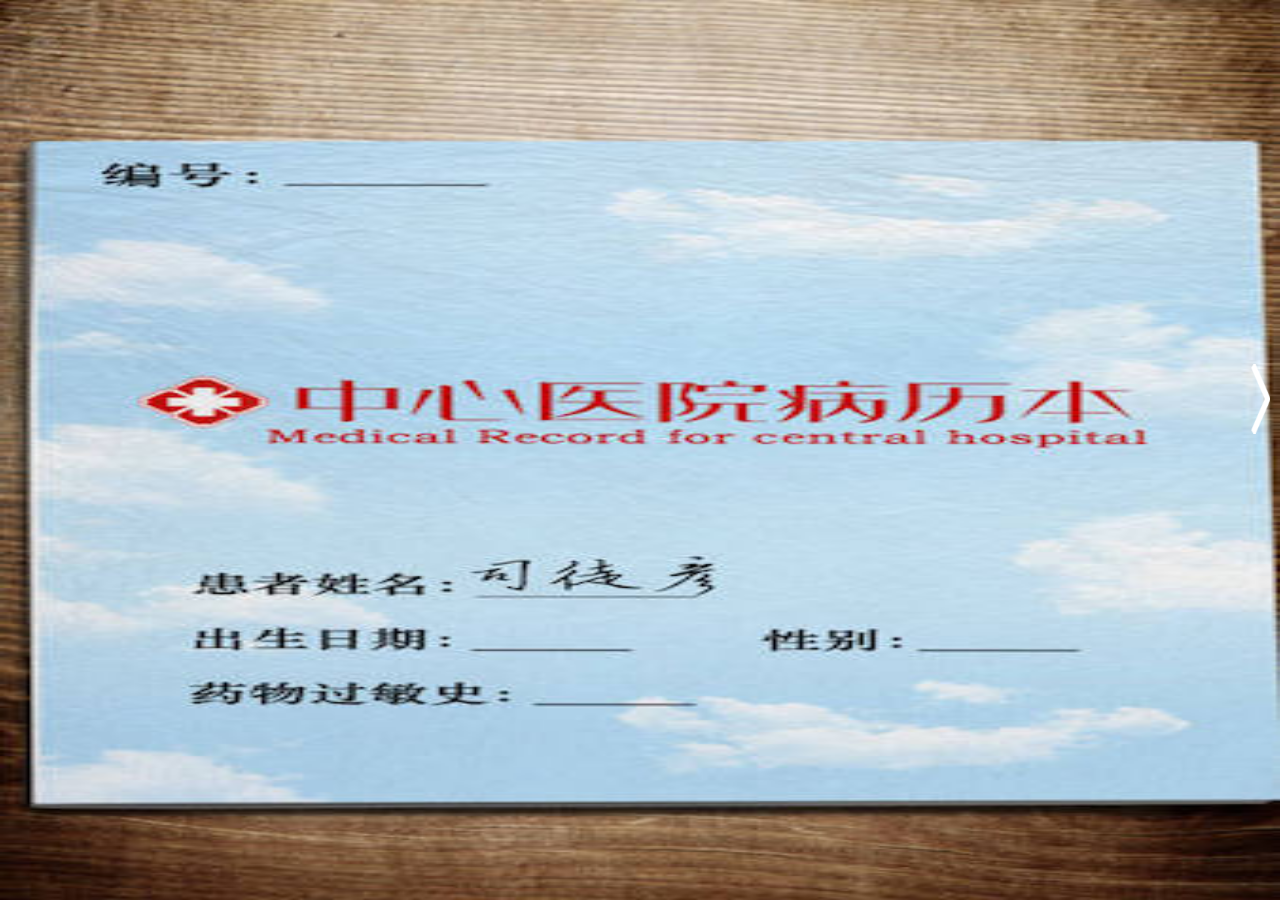
<file: books/1/index.html>
<!doctype html>
<html>
<head>

    <meta name="viewport" content="width=device-width, initial-scale=1.0, maximum-scale=1.0,user-scalable=no, minimal-ui"/>
    <meta http-equiv="Content-Type" content="text/html; charset=UTF-8">
    <meta name="format-detection" content="telephone=no">
    <meta content="no" name="apple-mobile-web-app-capable">
    <meta content="black" name="apple-mobile-web-app-status-bar-style">
    <meta content="must-revalidate,no-cache" http-equiv="Cache-Control">

    <link rel="stylesheet" href="../common/css/common.css?20170330" />

    <style type="text/css">
    

        </style>
    
</head>

<body><div id="book">
    <div id="page1"></div><div id="page2"></div></div>

    <div class="arrow rightarrow" onclick="previous()"><img src="../common/images/arrow.png"/></div>
    <div class="arrow leftarrow" onclick="next()" ><img  src="../common/images/arrow.png"/></div>
</body>
</html>

<script type="text/javascript" src="../common/js/jquery.min.js"></script>

<script type="text/javascript" src="../common/js/turn.min.js?20170428"></script>
<script type="text/javascript" src="../common/js/book.js?20170428"></script>


<script>



    var touchDirection=0;//0：左右划动 1：上下划动

    //视窗大小
    var winwidth = $(window).width();
    var winheight = $(window).height();


</script>
</file>
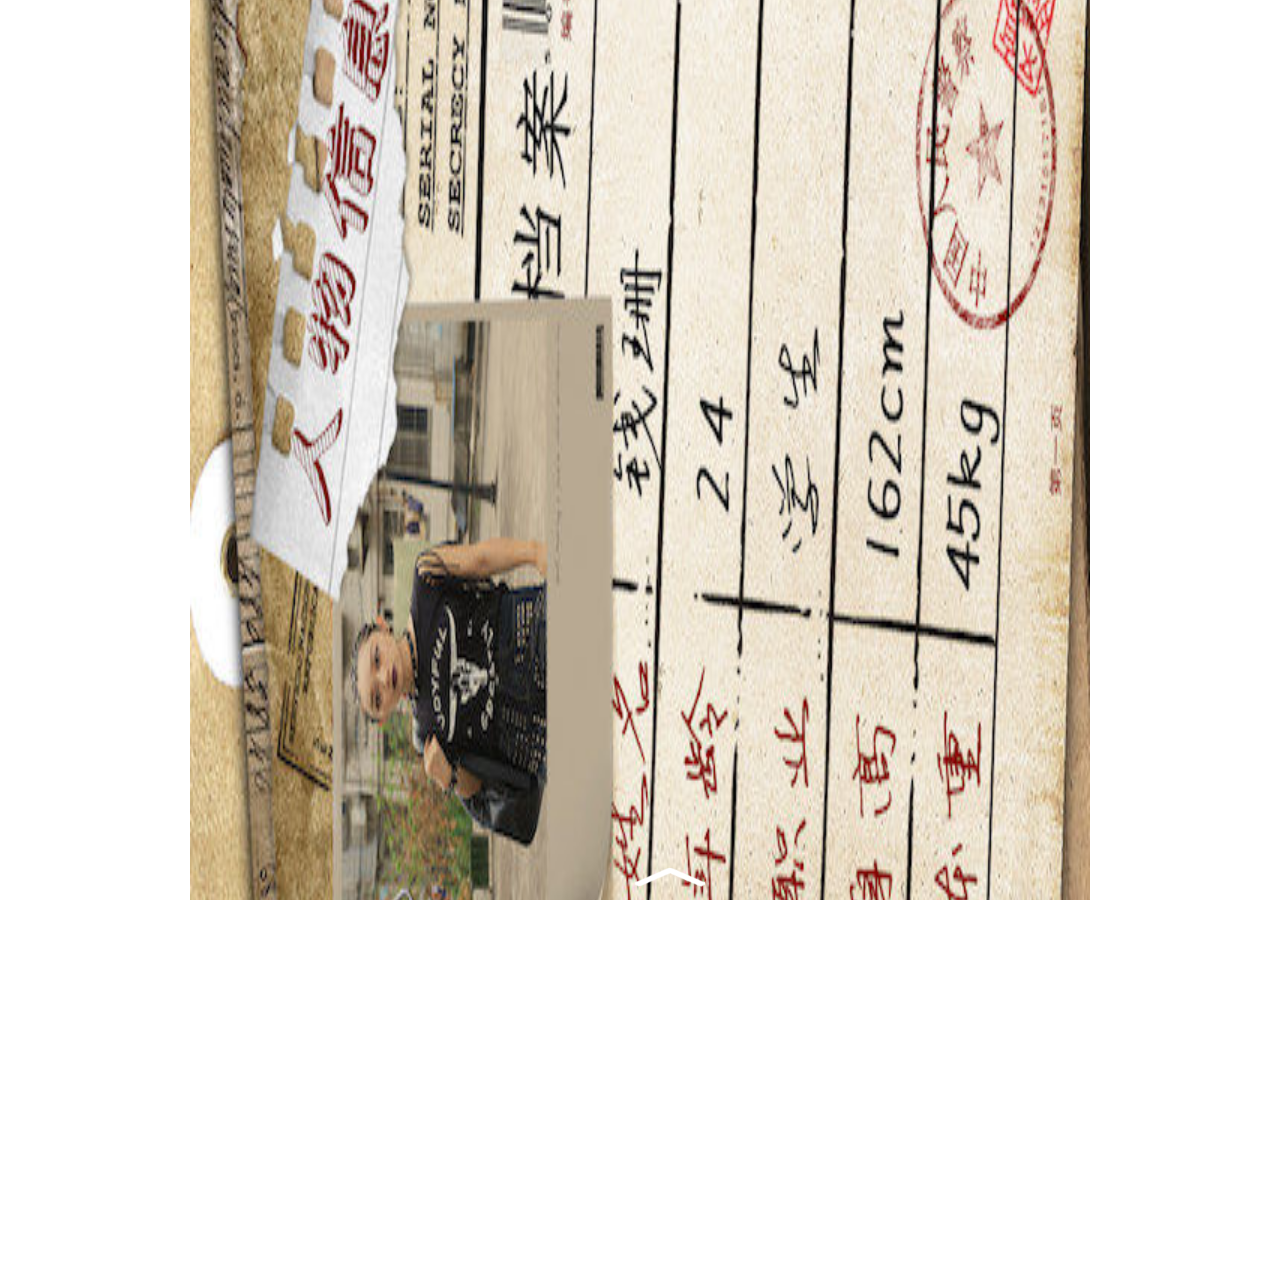
<file: books/10/index.html>
<!doctype html>
<html>
<head>

    <meta name="viewport" content="width=device-width, initial-scale=1.0, maximum-scale=1.0,user-scalable=no, minimal-ui"/>
    <meta http-equiv="Content-Type" content="text/html; charset=UTF-8">
    <meta name="format-detection" content="telephone=no">
    <meta content="no" name="apple-mobile-web-app-capable">
    <meta content="black" name="apple-mobile-web-app-status-bar-style">
    <meta content="must-revalidate,no-cache" http-equiv="Cache-Control">

    <link rel="stylesheet" href="../common/css/common.css?20170330" />

    <style type="text/css">
    
            #book{
                position: absolute;
                transform:rotate(90deg);
                -ms-transform:rotate(90deg); 	/* IE 9 */
                -moz-transform:rotate(90deg); 	/* Firefox */
                -webkit-transform:rotate(90deg); /* Safari 和 Chrome */
                -o-transform:rotate(90deg); 	/* Opera */
            }
    

        </style>
    
</head>

<body><div id="book">
    <div id="page1"></div><div id="page2"></div></div>

    <div class="arrow uparrow" onclick="previous()"><img src="../common/images/arrow.png"/></div>
    <div class="arrow downarrow" onclick="next()"><img  src="../common/images/arrow.png"/></div>
</body>
</html>

<script type="text/javascript" src="../common/js/jquery.min.js"></script>

<script type="text/javascript" src="../common/js/turn.min.js?20170428"></script>
<script type="text/javascript" src="../common/js/book.js?20170428"></script>


<script>



    var touchDirection=1;//0：左右划动 1：上下划动

    //视窗大小
    var winwidth = $(window).width();
    var winheight = $(window).height();


    var newtop=(winheight-winwidth)/2;
    var newleft=-(winheight-winwidth)/2;

    $('#book').css('width',winheight+'px');
    $('#book').css('height',winwidth+'px');
    $('#book').css('top',newtop+'px');
    $('#book').css('left',newleft+'px');



</script>
</file>
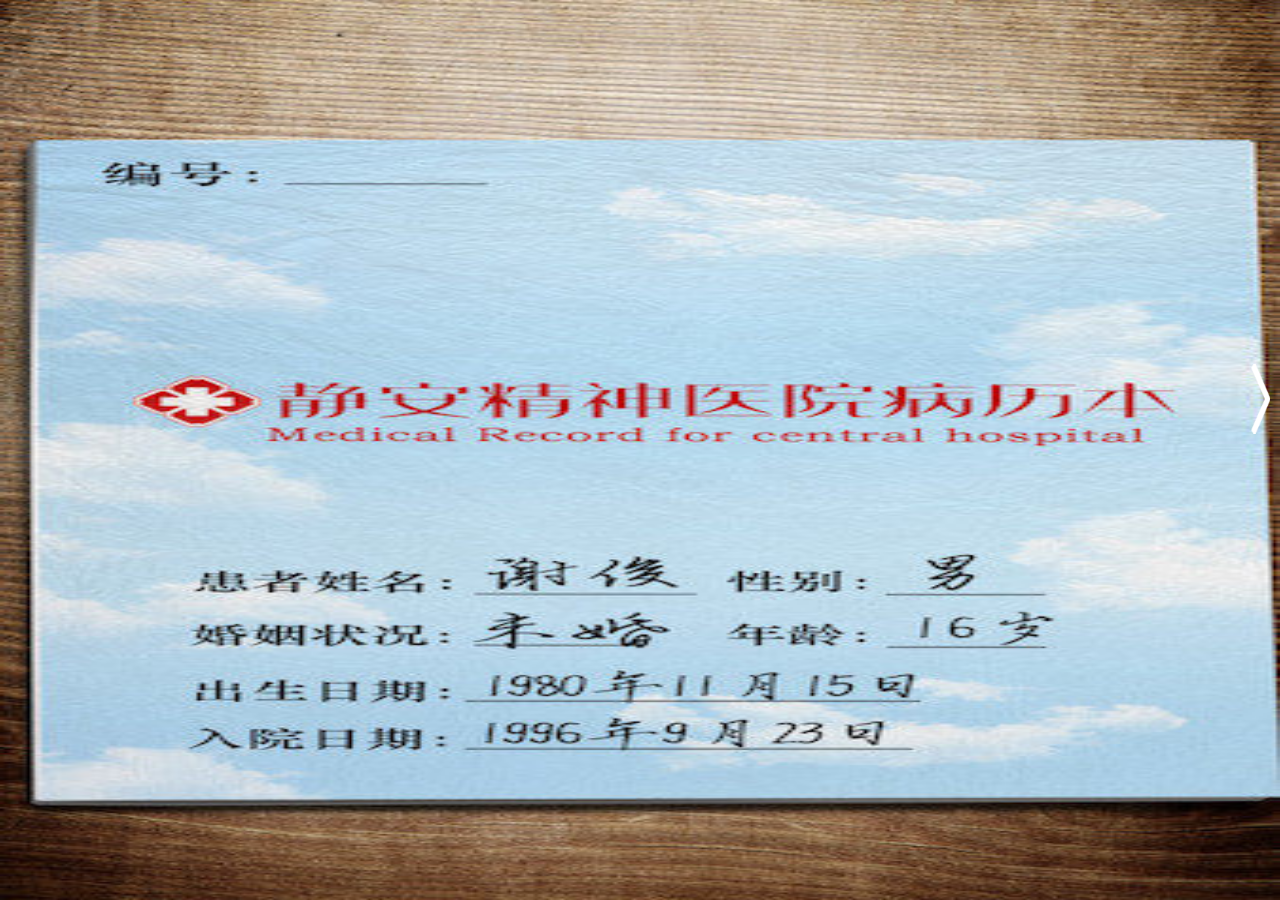
<file: books/12/index.html>
<!doctype html>
<html>
<head>

    <meta name="viewport" content="width=device-width, initial-scale=1.0, maximum-scale=1.0,user-scalable=no, minimal-ui"/>
    <meta http-equiv="Content-Type" content="text/html; charset=UTF-8">
    <meta name="format-detection" content="telephone=no">
    <meta content="no" name="apple-mobile-web-app-capable">
    <meta content="black" name="apple-mobile-web-app-status-bar-style">
    <meta content="must-revalidate,no-cache" http-equiv="Cache-Control">

    <link rel="stylesheet" href="../common/css/common.css?20170330" />

    <style type="text/css">
    

        </style>
    
</head>

<body><div id="book">
    <div id="page1"></div><div id="page2"></div><div id="page3"></div></div>

    <div class="arrow rightarrow" onclick="previous()"><img src="../common/images/arrow.png"/></div>
    <div class="arrow leftarrow" onclick="next()" ><img  src="../common/images/arrow.png"/></div>
</body>
</html>

<script type="text/javascript" src="../common/js/jquery.min.js"></script>

<script type="text/javascript" src="../common/js/turn.min.js?20170428"></script>
<script type="text/javascript" src="../common/js/book.js?20170428"></script>


<script>



    var touchDirection=0;//0：左右划动 1：上下划动

    //视窗大小
    var winwidth = $(window).width();
    var winheight = $(window).height();


</script>
</file>
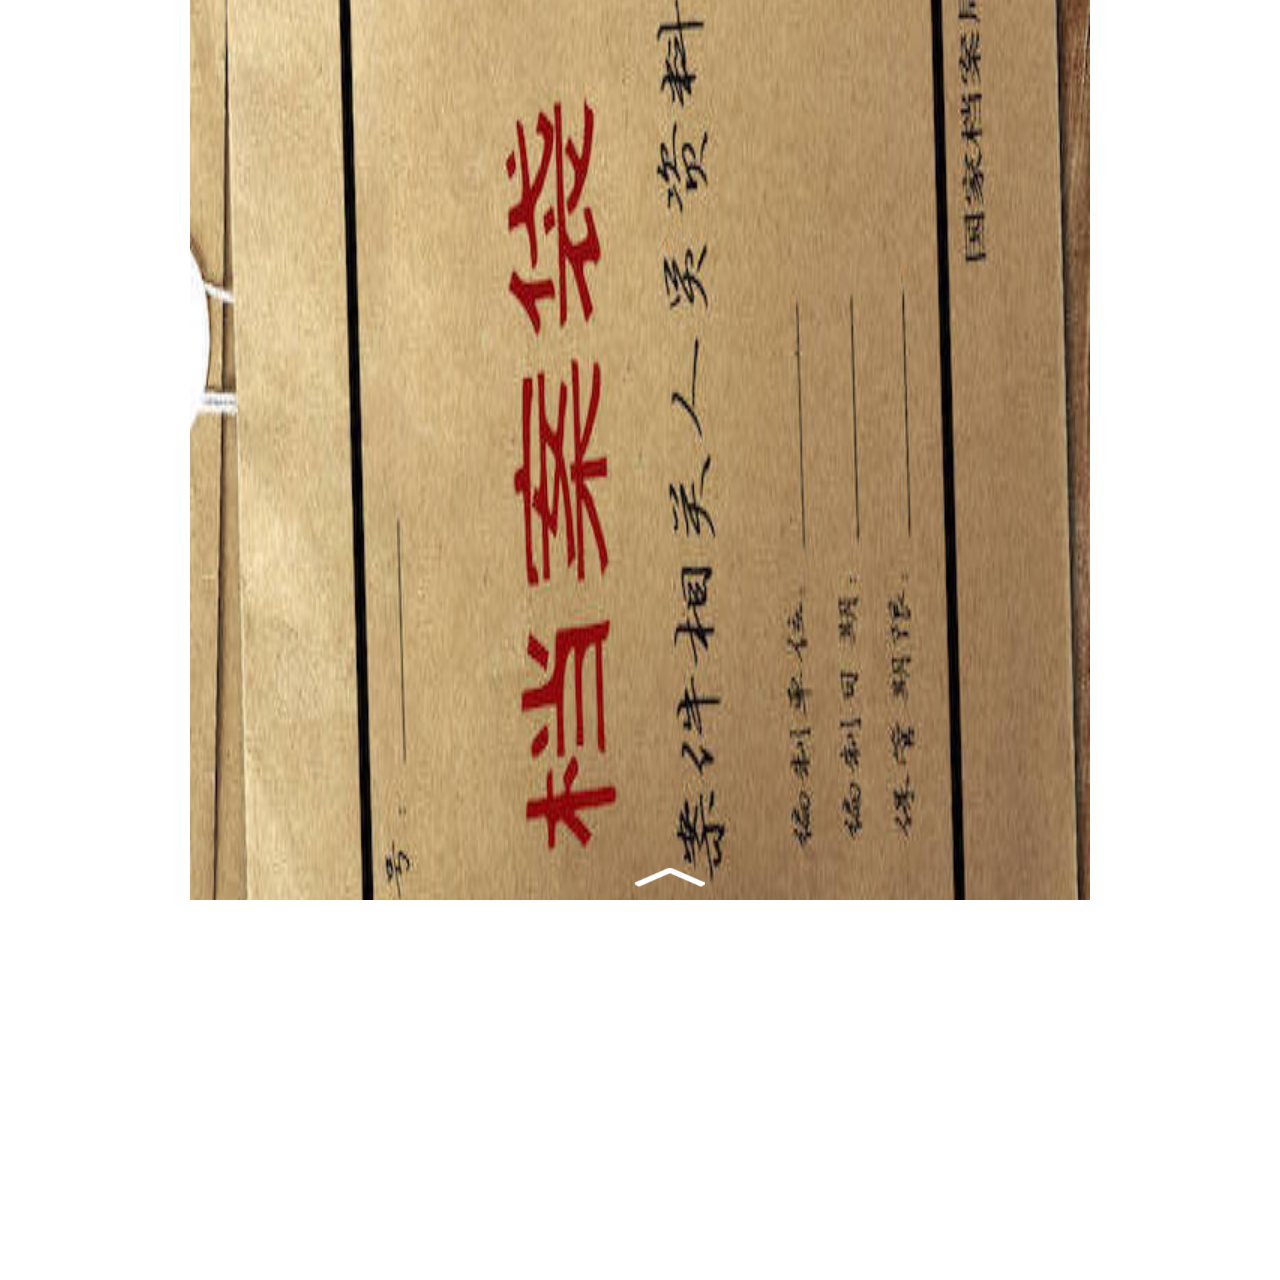
<file: books/2/index.html>
<!doctype html>
<html>
<head>

    <meta name="viewport" content="width=device-width, initial-scale=1.0, maximum-scale=1.0,user-scalable=no, minimal-ui"/>
    <meta http-equiv="Content-Type" content="text/html; charset=UTF-8">
    <meta name="format-detection" content="telephone=no">
    <meta content="no" name="apple-mobile-web-app-capable">
    <meta content="black" name="apple-mobile-web-app-status-bar-style">
    <meta content="must-revalidate,no-cache" http-equiv="Cache-Control">

    <link rel="stylesheet" href="../common/css/common.css?20170330" />

    <style type="text/css">
    
            #book{
                position: absolute;
                transform:rotate(90deg);
                -ms-transform:rotate(90deg); 	/* IE 9 */
                -moz-transform:rotate(90deg); 	/* Firefox */
                -webkit-transform:rotate(90deg); /* Safari 和 Chrome */
                -o-transform:rotate(90deg); 	/* Opera */
            }
    

        </style>
    
</head>

<body><div id="book">
    <div id="page1"></div><div id="page2"></div><div id="page3"></div><div id="page4"></div><div id="page5"></div></div>

    <div class="arrow uparrow" onclick="previous()"><img src="../common/images/arrow.png"/></div>
    <div class="arrow downarrow" onclick="next()"><img  src="../common/images/arrow.png"/></div>
</body>
</html>

<script type="text/javascript" src="../common/js/jquery.min.js"></script>

<script type="text/javascript" src="../common/js/turn.min.js?20170428"></script>
<script type="text/javascript" src="../common/js/book.js?20170428"></script>


<script>



    var touchDirection=1;//0：左右划动 1：上下划动

    //视窗大小
    var winwidth = $(window).width();
    var winheight = $(window).height();


    var newtop=(winheight-winwidth)/2;
    var newleft=-(winheight-winwidth)/2;

    $('#book').css('width',winheight+'px');
    $('#book').css('height',winwidth+'px');
    $('#book').css('top',newtop+'px');
    $('#book').css('left',newleft+'px');



</script>
</file>
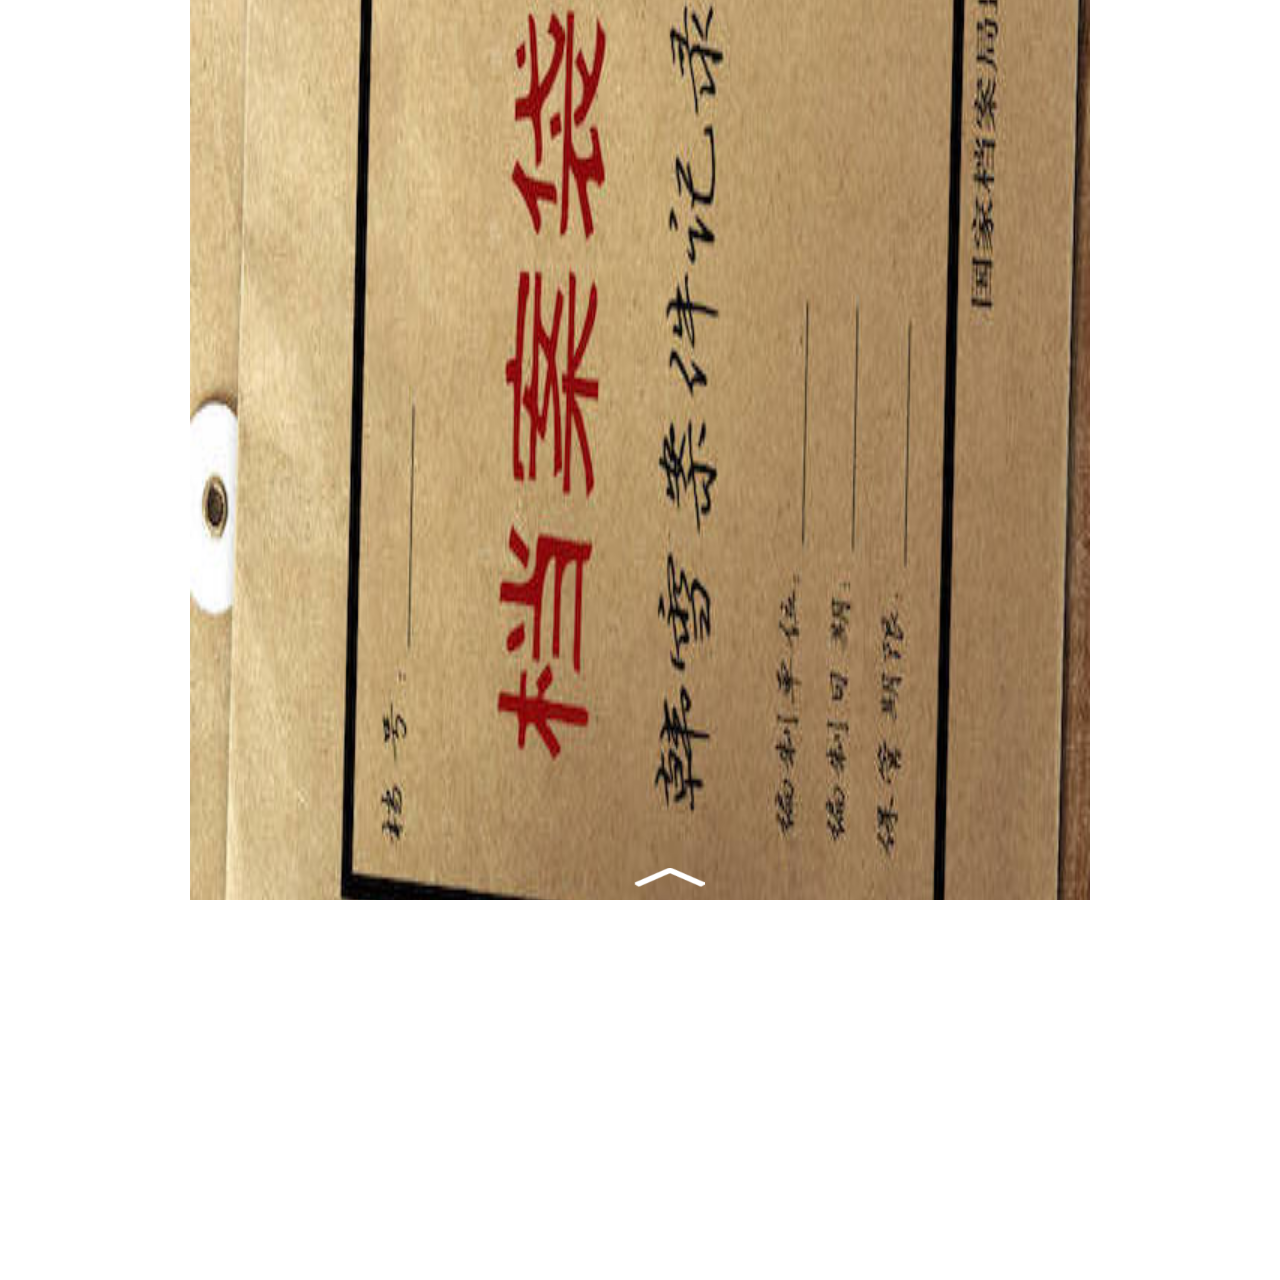
<file: books/3/index.html>
<!doctype html>
<html>
<head>

    <meta name="viewport" content="width=device-width, initial-scale=1.0, maximum-scale=1.0,user-scalable=no, minimal-ui"/>
    <meta http-equiv="Content-Type" content="text/html; charset=UTF-8">
    <meta name="format-detection" content="telephone=no">
    <meta content="no" name="apple-mobile-web-app-capable">
    <meta content="black" name="apple-mobile-web-app-status-bar-style">
    <meta content="must-revalidate,no-cache" http-equiv="Cache-Control">

    <link rel="stylesheet" href="../common/css/common.css?20170330" />

    <style type="text/css">
    
            #book{
                position: absolute;
                transform:rotate(90deg);
                -ms-transform:rotate(90deg); 	/* IE 9 */
                -moz-transform:rotate(90deg); 	/* Firefox */
                -webkit-transform:rotate(90deg); /* Safari 和 Chrome */
                -o-transform:rotate(90deg); 	/* Opera */
            }
    

        </style>
    
</head>

<body><div id="book">
    <div id="page1"></div><div id="page2"><img id="video2"/></div></div>

    <div class="arrow uparrow" onclick="previous()"><img src="../common/images/arrow.png"/></div>
    <div class="arrow downarrow" onclick="next()"><img  src="../common/images/arrow.png"/></div>
</body>
</html>

<script type="text/javascript" src="../common/js/jquery.min.js"></script>

<script type="text/javascript" src="../common/js/turn.min.js?20170428"></script>
<script type="text/javascript" src="../common/js/book.js?20170428"></script>


<script>



    var touchDirection=1;//0：左右划动 1：上下划动

    //视窗大小
    var winwidth = $(window).width();
    var winheight = $(window).height();


    var newtop=(winheight-winwidth)/2;
    var newleft=-(winheight-winwidth)/2;

    $('#book').css('width',winheight+'px');
    $('#book').css('height',winwidth+'px');
    $('#book').css('top',newtop+'px');
    $('#book').css('left',newleft+'px');



</script>
<style type="text/css">
    #video2{
        position: absolute;
        transform:rotate(-79.5deg);
        -ms-transform:rotate(-79.5deg); 	/* IE 9 */
        -moz-transform:rotate(-79.5deg); 	/* Firefox */
        -webkit-transform:rotate(-79.5deg); /* Safari 和 Chrome */
        -o-transform:rotate(-79.5deg); 	/* Opera */
    }
</style>

<script>

    $("#video2").attr('src','videos/2.gif');

    var widthpx=winwidth*0.82;
    var heightpx=winheight*0.27;
    var toppx= widthpx*0.98*0.5-heightpx*0.5+winheight*0.0575;
    var leftpx= -0.12*widthpx+winheight*0.0475;

    $('#video2').css('top',toppx+'px');
    $('#video2').css('left',leftpx+'px');
    $('#video2').css('width',widthpx+'px');
    $('#video2').css('height',heightpx+'px');


</script>
</file>
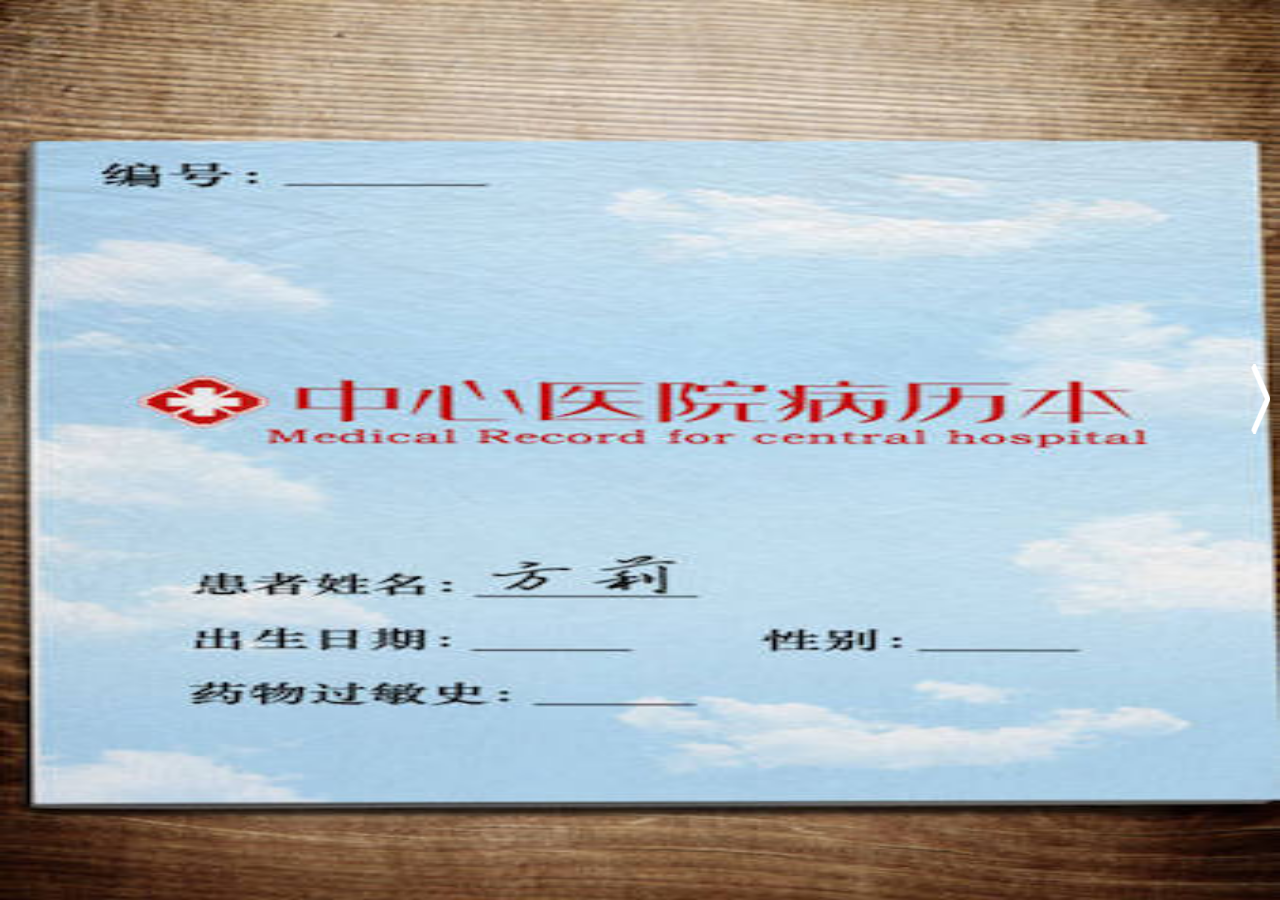
<file: books/4/index.html>
<!doctype html>
<html>
<head>

    <meta name="viewport" content="width=device-width, initial-scale=1.0, maximum-scale=1.0,user-scalable=no, minimal-ui"/>
    <meta http-equiv="Content-Type" content="text/html; charset=UTF-8">
    <meta name="format-detection" content="telephone=no">
    <meta content="no" name="apple-mobile-web-app-capable">
    <meta content="black" name="apple-mobile-web-app-status-bar-style">
    <meta content="must-revalidate,no-cache" http-equiv="Cache-Control">

    <link rel="stylesheet" href="../common/css/common.css?20170330" />

    <style type="text/css">
    

        </style>
    
</head>

<body><div id="book">
    <div id="page1"></div><div id="page2"><img id="video2"/></div><div id="page3"><img id="video3"/></div><div id="page4"></div><div id="page5"></div></div>

    <div class="arrow rightarrow" onclick="previous()"><img src="../common/images/arrow.png"/></div>
    <div class="arrow leftarrow" onclick="next()" ><img  src="../common/images/arrow.png"/></div>
</body>
</html>

<script type="text/javascript" src="../common/js/jquery.min.js"></script>

<script type="text/javascript" src="../common/js/turn.min.js?20170428"></script>
<script type="text/javascript" src="../common/js/book.js?20170428"></script>


<script>



    var touchDirection=0;//0：左右划动 1：上下划动

    //视窗大小
    var winwidth = $(window).width();
    var winheight = $(window).height();


</script>
<style type="text/css">
#video2{
position: absolute;
transform:rotate(6deg);
-ms-transform:rotate(6deg); 	/* IE 9 */
-moz-transform:rotate(6deg); 	/* Firefox */
-webkit-transform:rotate(6deg); /* Safari 和 Chrome */
-o-transform:rotate(6deg); 	/* Opera */
}
#video3{
position: absolute;
transform:rotate(4.1deg);
-ms-transform:rotate(4.1deg); 	/* IE 9 */
-moz-transform:rotate(4.1deg); 	/* Firefox */
-webkit-transform:rotate(4.1deg); /* Safari 和 Chrome */
-o-transform:rotate(4.1deg); 	/* Opera */
}
</style>

<script>

    $("#video2").attr('src','videos/2.gif');
    var toppx= winheight*0.11;
    var leftpx= winwidth*0.09;
    var widthpx=winwidth*0.85;
    var heightpx=winheight*0.27;

    $('#video2').css('top',toppx+'px');
    $('#video2').css('left',leftpx+'px');
    $('#video2').css('width',widthpx+'px');
    $('#video2').css('height',heightpx+'px');


    $("#video3").attr('src','videos/3.gif');
    var toppx= winheight*0.046;
    var leftpx= winwidth*0.12;
    var widthpx=winwidth*0.79;
    var heightpx=winheight*0.25;


    $('#video3').css('top',toppx+'px');
    $('#video3').css('left',leftpx+'px');
    $('#video3').css('width',widthpx+'px');
    $('#video3').css('height',heightpx+'px');


</script>
</file>
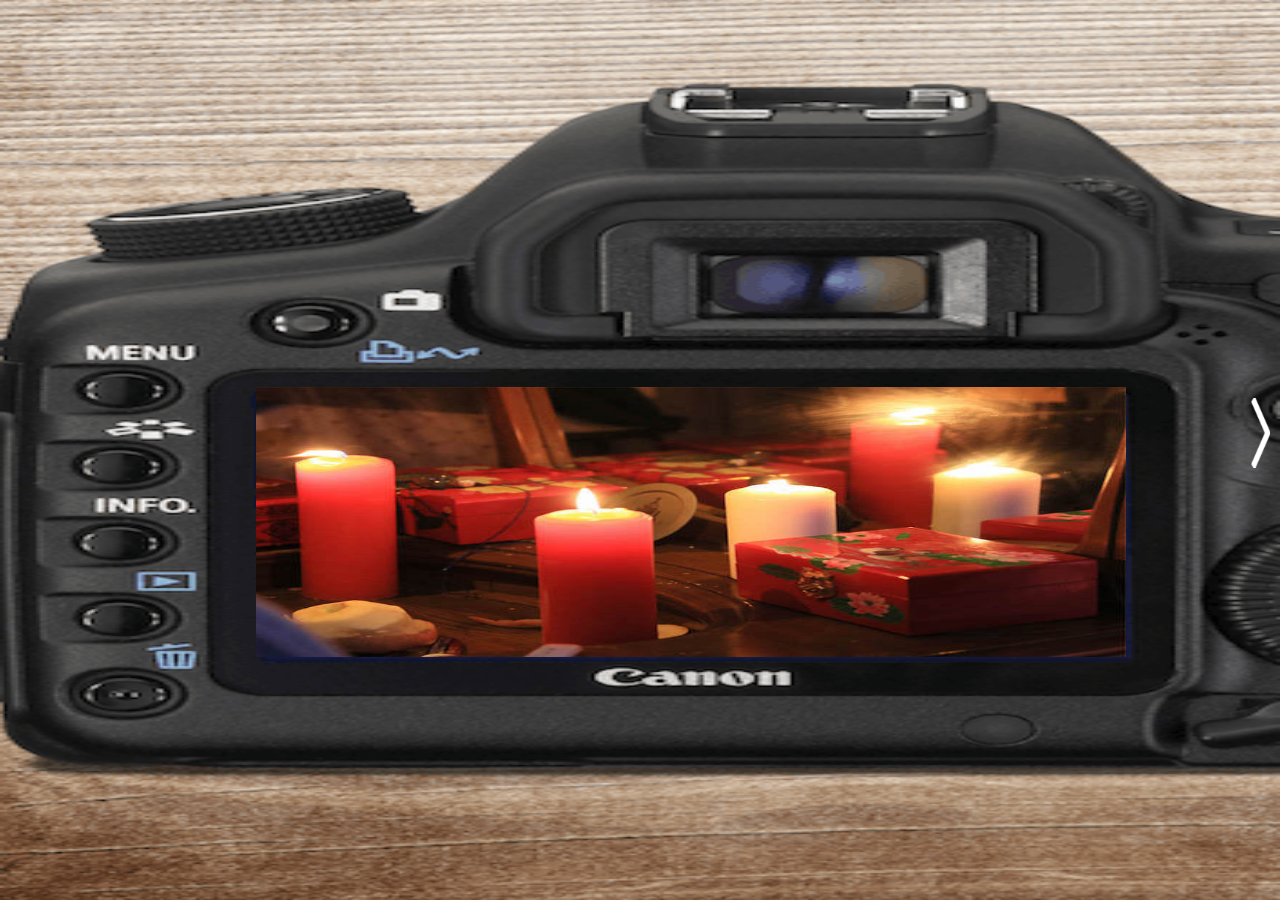
<file: photos/5/index.html>
<!doctype html>
<html>
<head>

    <meta name="viewport" content="width=device-width, initial-scale=1.0, maximum-scale=1.0,user-scalable=no, minimal-ui"/>
    <meta http-equiv="Content-Type" content="text/html; charset=UTF-8">
    <meta name="format-detection" content="telephone=no">
    <meta content="no" name="apple-mobile-web-app-capable">
    <meta content="black" name="apple-mobile-web-app-status-bar-style">
    <meta content="must-revalidate,no-cache" http-equiv="Cache-Control">

    <link rel="stylesheet" href="../common/css/common.css?20170330" />

    <style type="text/css">
        img{
        z-index:2;
        position: absolute;
        }
    </style>
    
</head>

<body>

<div id="page1">
    <img src="images/bg.jpg?1" id="bg">
    <img src="" id="photos">
</div>

<div id="page2" style="display: none">
    <img src="images/6.jpg" id="bg2">
</div>

<div class="arrow rightarrow" onclick="previous()"><img src="../common/images/arrow.png"/></div>
<div class="arrow leftarrow" onclick="next()" style="top:52%"><img  src="../common/images/arrow.png"/></div>

</body>
</html>

<script type="text/javascript" src="../common/js/jquery.min.js"></script>
<script type="text/javascript" src="../common/js/photo.js?20170418"></script>

<script>

    var photonum=5;
    var imgnum=7;

</script>
</file>
<file: books/common/css/common.css>
html,body{
    margin: 0;
    padding: 0;
    width: 100%;
    height: 100%;
    overflow: hidden;
    font-family: Futura, Arial, sans-serif;
    background-size:cover;
    background-position: center;
    background-repeat: no-repeat;
    z-index:1;
}
#book{
    width: 100%;
    height: 100%;
    z-index:2;
}
#sbook{
    width: 100%;
    height: 100%;
    z-index:2;
    background-size:100% 100%;
}
#book .turn-page{
    background-size:100% 100%;
}
#mask{
    background-color: #000;
    opacity: 0.8;
    height:100%;
    width:100%;
    position:fixed;
    top:0;
    left:0;
    z-index: 100;
}
#ltr{
    z-index: 200;
    position: absolute;
    top:30%;
    width: 100%;
    text-align:center;
}
#utd {
    z-index: 200;
    position: absolute;
    top:10%;
    width: 100%;
    text-align:center;
}
.arrow{
    z-index: 100;
    display: none;
    -webkit-animation: twinkling 2s infinite ease-in-out;
}
.arrow img{
    width: 20px;
    height: 70px;
}
.rightarrow{
    position: absolute;
    top: 40%;
    left: 5px;
}
.leftarrow{
    position: absolute;
    top: 40%;
    right: 10px;
    transform:rotate(180deg);
    -ms-transform:rotate(180deg); 	/* IE 9 */
    -moz-transform:rotate(180deg); 	/* Firefox */
    -webkit-transform:rotate(180deg); /* Safari 和 Chrome */
    -o-transform:rotate(180deg); 	/* Opera */
}
.uparrow{
    position: absolute;
    top: -15px;
    right: 47%;
    transform:rotate(-90deg);
    -ms-transform:rotate(-90deg); 	/* IE 9 */
    -moz-transform:rotate(-90deg); 	/* Firefox */
    -webkit-transform:rotate(-90deg); /* Safari 和 Chrome */
    -o-transform:rotate(-90deg); 	/* Opera */
}
.downarrow{
    position: absolute;
    bottom: -15px;
    right: 47%;
    transform:rotate(90deg);
    -ms-transform:rotate(90deg); 	/* IE 9 */
    -moz-transform:rotate(90deg); 	/* Firefox */
    -webkit-transform:rotate(90deg); /* Safari 和 Chrome */
    -o-transform:rotate(90deg); 	/* Opera */
}
@-webkit-keyframes twinkling{    /*透明度由0到1*/
    0%{opacity:0.5; /*透明度为0*/}
    100%{opacity:1; /*透明度为1*/}
}
</file>
<file: photos/common/css/common.css>
html,body{
    margin: 0;
    padding: 0;
    width: 100%;
    height: 100%;
    overflow: hidden;
    font-family: Futura, Arial, sans-serif;
    background-size:cover;
    background-position: center;
    background-repeat: no-repeat;
    z-index:1;
}
#book{
    width: 100%;
    height: 100%;
    z-index:2;
}
#book .turn-page{
    background-size:100% 100%;
}
#mask{
    background-color: #000;
    opacity: 0.8;
    height:100%;
    width:100%;
    position:fixed;
    top:0;
    left:0;
    z-index: 100;
}
#ltr{
    z-index: 200;
    position: absolute;
    top:30%;
    width: 100%;
    text-align:center;
}
#utd {
    z-index: 200;
    position: absolute;
    top:10%;
    width: 100%;
    text-align:center;
}
.arrow{
    z-index: 100;
    display: none;
    -webkit-animation: twinkling 2s infinite ease-in-out;
}
.arrow img{
    width: 20px;
    height: 70px;
}
.rightarrow{
    position: absolute;
    top: 40%;
    left: 5px;
}
.leftarrow{
    position: absolute;
    top: 40%;
    right: 10px;
    transform:rotate(180deg);
    -ms-transform:rotate(180deg); 	/* IE 9 */
    -moz-transform:rotate(180deg); 	/* Firefox */
    -webkit-transform:rotate(180deg); /* Safari 和 Chrome */
    -o-transform:rotate(180deg); 	/* Opera */
}
.uparrow{
    position: absolute;
    top: -15px;
    right: 47%;
    transform:rotate(-90deg);
    -ms-transform:rotate(-90deg); 	/* IE 9 */
    -moz-transform:rotate(-90deg); 	/* Firefox */
    -webkit-transform:rotate(-90deg); /* Safari 和 Chrome */
    -o-transform:rotate(-90deg); 	/* Opera */
}
.downarrow{
    position: absolute;
    bottom: -15px;
    right: 47%;
    transform:rotate(90deg);
    -ms-transform:rotate(90deg); 	/* IE 9 */
    -moz-transform:rotate(90deg); 	/* Firefox */
    -webkit-transform:rotate(90deg); /* Safari 和 Chrome */
    -o-transform:rotate(90deg); 	/* Opera */
}
@-webkit-keyframes twinkling{    /*透明度由0到1*/
    0%{opacity:0.5; /*透明度为0*/}
    100%{opacity:1; /*透明度为1*/}
}
</file>
